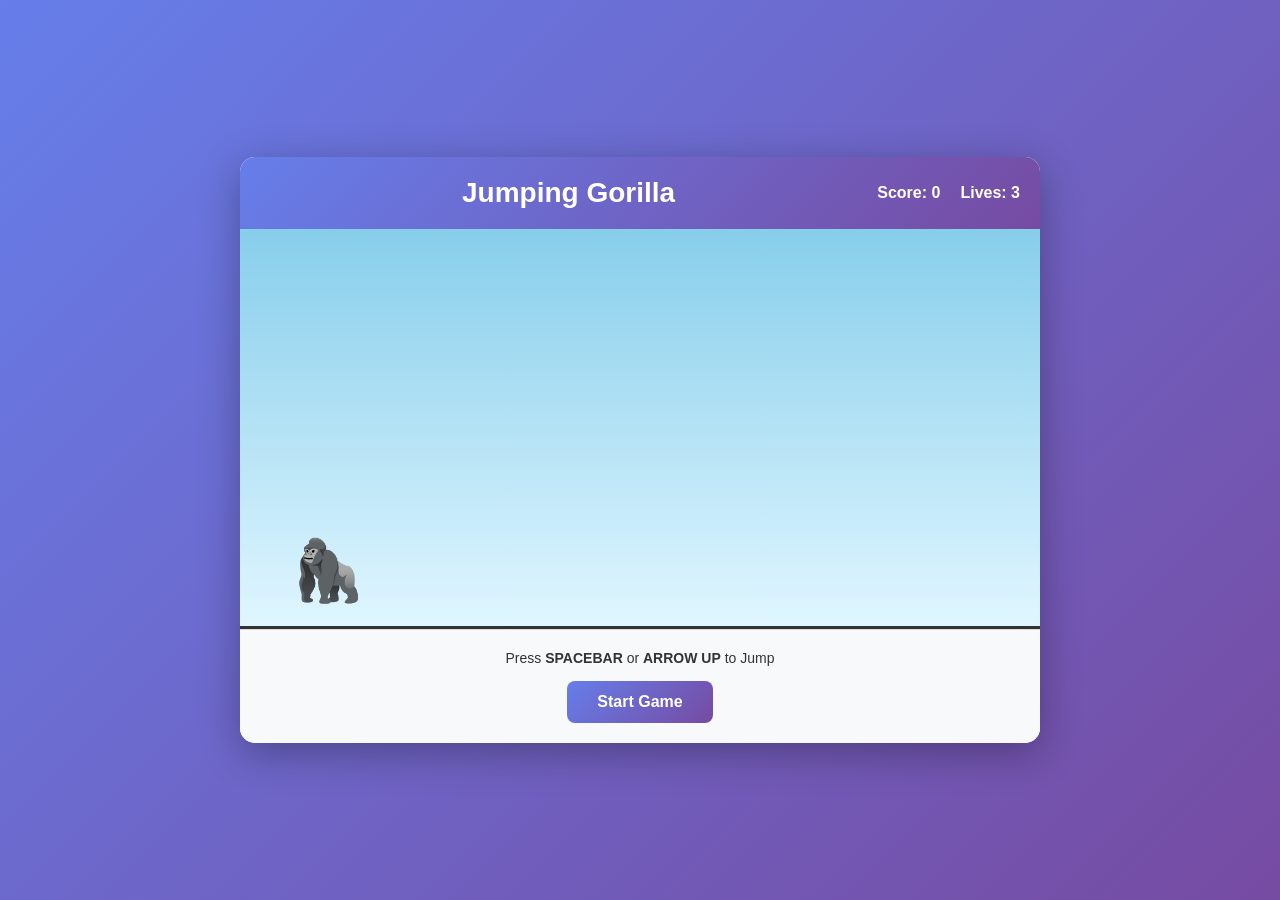
<file: GorillaJump.html>
<!DOCTYPE html>
<html lang="en">
<head>
    <meta charset="UTF-8">
    <meta name="viewport" content="width=device-width, initial-scale=1.0">
    <title>Jumping Gorilla Game</title>
    <link rel="stylesheet" href="gorilla-jump.css">
</head>
<body>
    <div class="game-container">
        <div class="game-header">
            <h1>Jumping Gorilla</h1>
            <div class="score-board">
                <p>Score: <span id="score">0</span></p>
                <p>Lives: <span id="lives">3</span></p>
            </div>
        </div>

        <div class="game-area" id="gameArea">
            <div class="gorilla" id="gorilla">🦍</div>
        </div>

        <div class="game-controls">
            <p>Press <strong>SPACEBAR</strong> or <strong>ARROW UP</strong> to Jump</p>
            <button id="startBtn" class="btn-start">Start Game</button>
            <button id="restartBtn" class="btn-restart" style="display:none;">Restart Game</button>
        </div>

        <div id="gameOver" class="game-over-modal" style="display:none;">
            <div class="modal-content">
                <h2>Game Over!</h2>
                <p>Final Score: <span id="finalScore">0</span></p>
                <button id="playAgain" class="btn-play-again">Play Again</button>
            </div>
        </div>
    </div>

    <script>
        const gameArea = document.getElementById('gameArea');
        const gorilla = document.getElementById('gorilla');
        const scoreDisplay = document.getElementById('score');
        const livesDisplay = document.getElementById('lives');
        const startBtn = document.getElementById('startBtn');
        const restartBtn = document.getElementById('restartBtn');
        const gameOverModal = document.getElementById('gameOver');
        const finalScoreDisplay = document.getElementById('finalScore');
        const playAgainBtn = document.getElementById('playAgain');

        let score = 0;
        let lives = 3;
        let isJumping = false;
        let gameActive = false;
        let velocityY = 0;
        const gravity = 0.5;
        const jumpStrength = -12;
        let gorillaPosY = gameArea.clientHeight - 80;

        // Game dimensions
        const gameWidth = gameArea.clientWidth;
        const gameHeight = gameArea.clientHeight;
        const gorillaSize = 60;

        // Initialize game
        startBtn.addEventListener('click', startGame);
        playAgainBtn.addEventListener('click', startGame);
        document.addEventListener('keydown', handleKeyPress);

        function startGame() {
            score = 0;
            lives = 3;
            isJumping = false;
            gameActive = true;
            velocityY = 0;
            gorillaPosY = gameArea.clientHeight - 80;
            
            scoreDisplay.textContent = score;
            livesDisplay.textContent = lives;
            gameOverModal.style.display = 'none';
            startBtn.style.display = 'none';
            restartBtn.style.display = 'inline-block';
            
            // Clear obstacles
            document.querySelectorAll('.obstacle').forEach(obs => obs.remove());
            document.querySelectorAll('.coin').forEach(coin => coin.remove());
            
            updateGorilla();
            spawnObstacles();
            gameLoop();
        }

        function handleKeyPress(e) {
            if ((e.code === 'Space' || e.code === 'ArrowUp') && gameActive && !isJumping) {
                velocityY = jumpStrength;
                isJumping = true;
            }
        }

        function gameLoop() {
            if (!gameActive) return;

            // Apply gravity
            velocityY += gravity;
            gorillaPosY += velocityY;

            // Ground collision
            if (gorillaPosY >= gameArea.clientHeight - 80) {
                gorillaPosY = gameArea.clientHeight - 80;
                velocityY = 0;
                isJumping = false;
            }

            // Ceiling collision
            if (gorillaPosY <= 0) {
                gorillaPosY = 0;
                velocityY = 0;
            }

            updateGorilla();
            checkCollisions();

            requestAnimationFrame(gameLoop);
        }

        function updateGorilla() {
            gorilla.style.top = gorillaPosY + 'px';
        }

        function spawnObstacles() {
            const spawnInterval = setInterval(() => {
                if (!gameActive) {
                    clearInterval(spawnInterval);
                    return;
                }

                // Randomly spawn obstacles or coins
                if (Math.random() > 0.3) {
                    createObstacle();
                } else {
                    createCoin();
                }
            }, 1500);
        }

        function createObstacle() {
            const obstacle = document.createElement('div');
            obstacle.className = 'obstacle';
            obstacle.style.left = gameWidth - 50 + 'px';
            obstacle.style.top = Math.random() * (gameHeight - 100) + 'px';
            gameArea.appendChild(obstacle);

            let obstacleX = gameWidth - 50;
            const moveInterval = setInterval(() => {
                obstacleX -= 5;
                obstacle.style.left = obstacleX + 'px';

                if (obstacleX < -50) {
                    clearInterval(moveInterval);
                    obstacle.remove();
                }
            }, 20);
        }

        function createCoin() {
            const coin = document.createElement('div');
            coin.className = 'coin';
            coin.style.left = gameWidth - 30 + 'px';
            coin.style.top = Math.random() * (gameHeight - 100) + 'px';
            gameArea.appendChild(coin);

            let coinX = gameWidth - 30;
            const moveInterval = setInterval(() => {
                coinX -= 5;
                coin.style.left = coinX + 'px';

                if (coinX < -30) {
                    clearInterval(moveInterval);
                    coin.remove();
                }
            }, 20);
        }

        function checkCollisions() {
            const gorillas = document.querySelectorAll('.gorilla');
            const obstacles = document.querySelectorAll('.obstacle');
            const coins = document.querySelectorAll('.coin');

            gorillas.forEach(g => {
                const gRect = g.getBoundingClientRect();

                obstacles.forEach(obs => {
                    const obsRect = obs.getBoundingClientRect();
                    if (isColliding(gRect, obsRect)) {
                        lives--;
                        livesDisplay.textContent = lives;
                        obs.remove();
                        if (lives <= 0) {
                            endGame();
                        }
                    }
                });

                coins.forEach(coin => {
                    const coinRect = coin.getBoundingClientRect();
                    if (isColliding(gRect, coinRect)) {
                        score += 10;
                        scoreDisplay.textContent = score;
                        coin.remove();
                    }
                });
            });
        }

        function isColliding(rect1, rect2) {
            return !(rect1.right < rect2.left ||
                     rect1.left > rect2.right ||
                     rect1.bottom < rect2.top ||
                     rect1.top > rect2.bottom);
        }

        function endGame() {
            gameActive = false;
            finalScoreDisplay.textContent = score;
            gameOverModal.style.display = 'flex';
            restartBtn.style.display = 'none';
            startBtn.style.display = 'inline-block';
            startBtn.textContent = 'Start New Game';
        }
    </script>
</body>

</html>
</file>
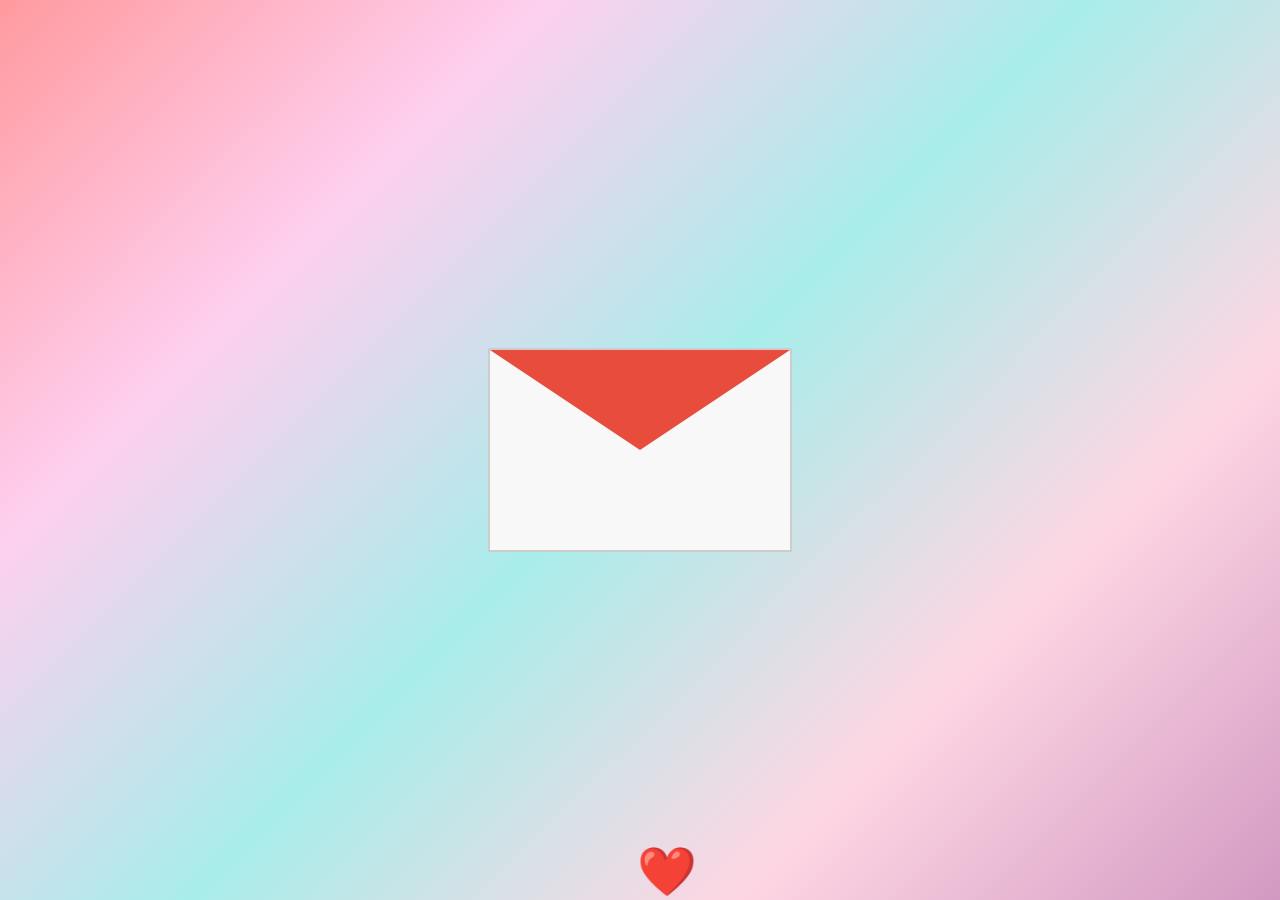
<file: Love letter.html>
<!DOCTYPE html>
<html lang="en">
<head>
    <meta charset="UTF-8">
    <meta name="viewport" content="width=device-width, initial-scale=1.0">
    <title>Love Letter</title>
    <link rel="stylesheet" href="love-letter.css">
</head>
<body>
    <div class="envelope" id="envelope">
        <div class="letter">
            My Dearest GF,<br><br>
            From the moment I met you, my world has been filled with light and joy. Your smile brightens my darkest days, and your laughter is the sweetest melody I've ever heard. Every time I think of you, my heart races, and I feel an overwhelming sense of peace and happiness.<br><br>
            You are my everything – my love, my inspiration, my best friend. I cherish every moment we spend together, and I look forward to a lifetime of adventures by your side. Your kindness, your strength, and your beauty both inside and out make you the most amazing person I know.<br><br>
            I love you more than words can express, and I promise to always be there for you, to support you, and to make you feel as loved as you make me feel.<br><br>
            Forever yours,<br>
            [Victor]
        </div>
    </div>

    <script>
        const envelope = document.getElementById('envelope');
        envelope.addEventListener('click', () => {
            envelope.classList.toggle('open');
        });

        // Floating hearts
        function createHeart() {
            const heart = document.createElement('div');
            heart.className = 'heart';
            const emoji = document.createElement('span');
            emoji.innerHTML = '❤️';
            emoji.className = 'heart-emoji';
            heart.appendChild(emoji);
            heart.style.left = Math.random() * 100 + 'vw';
            heart.style.animationDelay = Math.random() * 2 + 's';
            document.body.appendChild(heart);
            setTimeout(() => {
                heart.remove();
            }, 4000);
        }
        setInterval(createHeart, 800);
    </script>
</body>
</html>
</file>
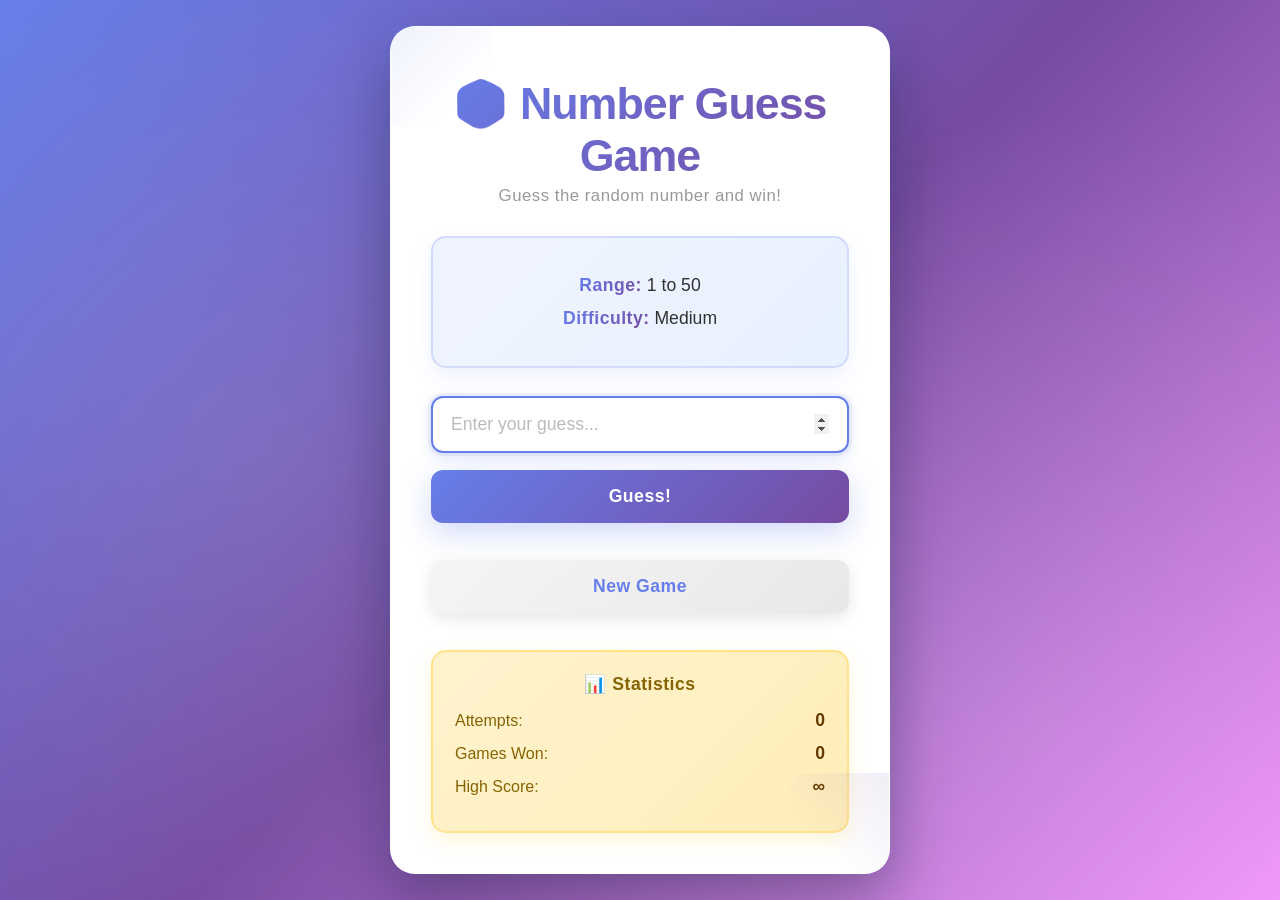
<file: RandomGame.html>
<!DOCTYPE html>
<html lang="en">
<head>
    <meta charset="UTF-8">
    <meta name="viewport" content="width=device-width, initial-scale=1.0">
    <title>Random Number Guess Game</title>
    <style>
        * {
            margin: 0;
            padding: 0;
            box-sizing: border-box;
        }

        body {
            font-family: 'Segoe UI', Tahoma, Geneva, Verdana, sans-serif;
            background: linear-gradient(135deg, #667eea 0%, #764ba2 50%, #f093fb 100%);
            background-attachment: fixed;
            display: flex;
            justify-content: center;
            align-items: center;
            min-height: 100vh;
            padding: 20px;
            overflow-x: hidden;
        }

        /* Animated background effect */
        body::before {
            content: '';
            position: fixed;
            top: 0;
            left: 0;
            width: 100%;
            height: 100%;
            background: radial-gradient(circle at 20% 50%, rgba(255, 255, 255, 0.1) 0%, transparent 50%),
                        radial-gradient(circle at 80% 80%, rgba(255, 255, 255, 0.1) 0%, transparent 50%);
            pointer-events: none;
            z-index: 1;
        }

        .container {
            background: white;
            border-radius: 25px;
            box-shadow: 0 25px 60px rgba(0, 0, 0, 0.3),
                        0 0 40px rgba(102, 126, 234, 0.2);
            padding: 50px 40px 40px 40px;
            max-width: 500px;
            text-align: center;
            animation: slideIn 0.6s cubic-bezier(0.34, 1.56, 0.64, 1);
            position: relative;
            z-index: 2;
            border: 1px solid rgba(255, 255, 255, 0.5);
            backdrop-filter: blur(10px);
        }

        /* Decorative corner elements */
        .container::before {
            content: '';
            position: absolute;
            top: 0;
            left: 0;
            width: 100px;
            height: 100px;
            background: linear-gradient(135deg, #667eea 0%, transparent 70%);
            border-radius: 0 0 20px 0;
            opacity: 0.1;
        }

        .container::after {
            content: '';
            position: absolute;
            bottom: 0;
            right: 0;
            width: 100px;
            height: 100px;
            background: linear-gradient(225deg, #764ba2 0%, transparent 70%);
            border-radius: 20px 0 0 0;
            opacity: 0.1;
        }

        @keyframes slideIn {
            from {
                opacity: 0;
                transform: translateY(-50px) scale(0.9);
            }
            to {
                opacity: 1;
                transform: translateY(0) scale(1);
            }
        }

        h1 {
            background: linear-gradient(135deg, #667eea 0%, #764ba2 100%);
            -webkit-background-clip: text;
            -webkit-text-fill-color: transparent;
            background-clip: text;
            margin-bottom: 5px;
            font-size: 2.8em;
            font-weight: 800;
            letter-spacing: -1px;
            animation: glow 2s ease-in-out infinite;
        }

        @keyframes glow {
            0%, 100% { text-shadow: 0 0 20px rgba(102, 126, 234, 0.3); }
            50% { text-shadow: 0 0 30px rgba(102, 126, 234, 0.5); }
        }

        .subtitle {
            color: #999;
            margin-bottom: 30px;
            font-size: 1.05rem;
            font-weight: 500;
            letter-spacing: 0.5px;
        }

        .game-info {
            background: linear-gradient(135deg, #f0f4ff 0%, #e8f1ff 100%);
            padding: 25px;
            border-radius: 15px;
            margin-bottom: 30px;
            border-left: 5px solid #667eea;
            border: 2px solid rgba(102, 126, 234, 0.2);
            box-shadow: 0 8px 20px rgba(102, 126, 234, 0.1);
            transition: all 0.3s ease;
            animation: fadeInUp 0.6s ease 0.1s both;
        }

        .game-info:hover {
            transform: translateY(-5px);
            box-shadow: 0 12px 30px rgba(102, 126, 234, 0.15);
        }

        @keyframes fadeInUp {
            from {
                opacity: 0;
                transform: translateY(20px);
            }
            to {
                opacity: 1;
                transform: translateY(0);
            }
        }

        .info-item {
            margin: 12px 0;
            font-size: 1.1em;
            color: #333;
            font-weight: 500;
        }

        .info-label {
            background: linear-gradient(135deg, #667eea 0%, #764ba2 100%);
            -webkit-background-clip: text;
            -webkit-text-fill-color: transparent;
            background-clip: text;
            font-weight: 700;
            letter-spacing: 0.5px;
        }

        .input-group {
            margin-bottom: 25px;
            animation: fadeInUp 0.6s ease 0.2s both;
        }

        input {
            width: 100%;
            padding: 16px 18px;
            font-size: 1.1em;
            border: 2px solid #e0e0e0;
            border-radius: 12px;
            transition: all 0.3s ease;
            margin-bottom: 15px;
            background: #f9f9f9;
            color: #333;
            font-weight: 500;
            box-shadow: 0 4px 10px rgba(0, 0, 0, 0.05);
        }

        input:focus {
            outline: none;
            border-color: #667eea;
            background: white;
            box-shadow: 0 0 0 3px rgba(102, 126, 234, 0.1),
                        0 4px 15px rgba(102, 126, 234, 0.2);
            transform: translateY(-2px);
        }

        input::placeholder {
            color: #bbb;
            font-weight: 400;
        }

        button {
            width: 100%;
            padding: 16px 20px;
            font-size: 1.1em;
            font-weight: 700;
            border: none;
            border-radius: 12px;
            cursor: pointer;
            transition: all 0.3s cubic-bezier(0.34, 1.56, 0.64, 1);
            margin-bottom: 12px;
            letter-spacing: 0.5px;
            position: relative;
            overflow: hidden;
        }

        button::before {
            content: '';
            position: absolute;
            top: 50%;
            left: 50%;
            width: 0;
            height: 0;
            border-radius: 50%;
            background: rgba(255, 255, 255, 0.3);
            transform: translate(-50%, -50%);
            transition: width 0.6s, height 0.6s;
        }

        button:active::before {
            width: 300px;
            height: 300px;
        }

        .btn-guess {
            background: linear-gradient(135deg, #667eea 0%, #764ba2 100%);
            color: white;
            box-shadow: 0 10px 30px rgba(102, 126, 234, 0.3);
            animation: fadeInUp 0.6s ease 0.3s both;
        }

        .btn-guess:hover {
            transform: translateY(-3px);
            box-shadow: 0 15px 40px rgba(102, 126, 234, 0.4);
        }

        .btn-guess:active {
            transform: translateY(-1px);
        }

        .btn-reset {
            background: linear-gradient(135deg, #f5f5f5 0%, #e8e8e8 100%);
            color: #667eea;
            font-weight: 700;
            box-shadow: 0 5px 15px rgba(0, 0, 0, 0.1);
            animation: fadeInUp 0.6s ease 0.4s both;
        }

        .btn-reset:hover {
            background: linear-gradient(135deg, #eeeeee 0%, #e0e0e0 100%);
            transform: translateY(-3px);
            box-shadow: 0 8px 20px rgba(0, 0, 0, 0.15);
        }

        .message {
            font-size: 1.15em;
            padding: 22px;
            border-radius: 12px;
            margin-bottom: 20px;
            min-height: 70px;
            display: flex;
            align-items: center;
            justify-content: center;
            font-weight: 600;
            border: 2px solid;
            box-shadow: 0 8px 20px rgba(0, 0, 0, 0.12);
            letter-spacing: 0.3px;
        }

        .message.correct {
            background: linear-gradient(135deg, #d4edda 0%, #c3e6cb 100%);
            color: #155724;
            border-color: #28a745;
            animation: bounce 0.6s cubic-bezier(0.34, 1.56, 0.64, 1);
            box-shadow: 0 8px 20px rgba(40, 167, 69, 0.2);
        }

        .message.incorrect {
            background: linear-gradient(135deg, #f8d7da 0%, #f5c6cb 100%);
            color: #721c24;
            border-color: #f5c6cb;
            animation: shake 0.4s;
            box-shadow: 0 8px 20px rgba(220, 53, 69, 0.2);
        }

        .message.info {
            background: linear-gradient(135deg, #d1ecf1 0%, #bee5eb 100%);
            color: #0c5460;
            border-color: #bee5eb;
            animation: fadeInDown 0.4s ease;
            box-shadow: 0 8px 20px rgba(23, 162, 184, 0.15);
        }

        @keyframes bounce {
            0%, 100% { transform: translateY(0) scale(1); }
            25% { transform: translateY(-8px) scale(1.02); }
            50% { transform: translateY(0) scale(1); }
        }

        @keyframes shake {
            0%, 100% { transform: translateX(0) rotate(0deg); }
            25% { transform: translateX(-10px) rotate(-1deg); }
            75% { transform: translateX(10px) rotate(1deg); }
        }

        @keyframes fadeInDown {
            from {
                opacity: 0;
                transform: translateY(-10px);
            }
            to {
                opacity: 1;
                transform: translateY(0);
            }
        }

        .stats {
            background: linear-gradient(135deg, #fff3cd 0%, #ffeeba 100%);
            padding: 22px;
            border-radius: 15px;
            margin-top: 25px;
            border: 2px solid rgba(255, 193, 7, 0.3);
            box-shadow: 0 8px 20px rgba(255, 193, 7, 0.15);
            animation: fadeInUp 0.6s ease 0.5s both;
            transition: all 0.3s ease;
        }

        .stats:hover {
            transform: translateY(-3px);
            box-shadow: 0 12px 25px rgba(255, 193, 7, 0.2);
        }

        .stats-title {
            color: #856404;
            font-weight: 800;
            margin-bottom: 15px;
            font-size: 1.1em;
            letter-spacing: 0.5px;
        }

        .stat-row {
            color: #856404;
            margin: 12px 0;
            font-weight: 500;
            display: flex;
            justify-content: space-between;
            align-items: center;
        }

        .stat-row strong {
            font-weight: 800;
            color: #663c00;
            font-size: 1.1em;
        }

        /* Responsive Design */
        @media (max-width: 600px) {
            .container {
                padding: 35px 25px 25px 25px;
                margin: 0 15px;
            }

            h1 {
                font-size: 2rem;
            }

            .subtitle {
                font-size: 0.95rem;
            }

            button, input {
                font-size: 1em;
                padding: 14px 16px;
            }

            .message {
                font-size: 1em;
                padding: 18px;
                min-height: 60px;
            }
        }
    </style>
</head>
<body>
    <div class="container">
        <h1>🎲 Number Guess Game</h1>
        <p class="subtitle">Guess the random number and win!</p>

        <div id="messageBox" class="message info" style="display: none;"></div>

        <div class="game-info">
            <div class="info-item">
                <span class="info-label">Range:</span> 1 to <span id="maxNumber">100</span>
            </div>
            <div class="info-item">
                <span class="info-label">Difficulty:</span> <span id="difficultyLevel">Easy</span>
            </div>
        </div>

        <div class="input-group">
            <input type="number" id="guessInput" placeholder="Enter your guess..." min="1">
            <button class="btn-guess" onclick="makeGuess()">Guess!</button>
        </div>

        <button class="btn-reset" onclick="resetGame()">New Game</button>

        <div class="stats">
            <div class="stats-title">📊 Statistics</div>
            <div class="stat-row">Attempts: <strong id="attempts">0</strong></div>
            <div class="stat-row">Games Won: <strong id="gamesWon">0</strong></div>
            <div class="stat-row">High Score: <strong id="highScore">∞</strong></div>
        </div>
    </div>

    <script>
        let secretNumber;
        let attempts = 0;
        let gamesWon = 0;
        let highScore = Infinity;
        let maxNumber = 100;
        let gameWon = false;

        const difficulties = {
            easy: 100,
            medium: 50,
            hard: 20
        };

        function getRandomDifficulty() {
            const keys = Object.keys(difficulties);
            const randomDifficulty = keys[Math.floor(Math.random() * keys.length)];
            return randomDifficulty;
        }

        function startNewGame() {
            const difficulty = getRandomDifficulty();
            maxNumber = difficulties[difficulty];
            secretNumber = Math.floor(Math.random() * maxNumber) + 1;
            attempts = 0;
            gameWon = false;

            document.getElementById('maxNumber').textContent = maxNumber;
            document.getElementById('difficultyLevel').textContent = 
                difficulty.charAt(0).toUpperCase() + difficulty.slice(1);
            document.getElementById('attempts').textContent = attempts;
            document.getElementById('guessInput').value = '';
            document.getElementById('messageBox').style.display = 'none';
            document.getElementById('guessInput').focus();
        }

        function makeGuess() {
            const guess = parseInt(document.getElementById('guessInput').value);
            const messageBox = document.getElementById('messageBox');

            if (isNaN(guess) || guess < 1 || guess > maxNumber) {
                showMessage(`Please enter a number between 1 and ${maxNumber}!`, 'info');
                return;
            }

            attempts++;
            const attemptsDisplay = document.getElementById('attempts');
            attemptsDisplay.textContent = attempts;

            if (guess === secretNumber) {
                gamesWon++;
                gameWon = true;
                if (attempts < highScore) {
                    highScore = attempts;
                    document.getElementById('highScore').textContent = highScore;
                }
                document.getElementById('gamesWon').textContent = gamesWon;
                showMessage(`🎉 Correct! It took ${attempts} attempt${attempts > 1 ? 's' : ''}! Press "New Game" to play again!`, 'correct');
                document.getElementById('guessInput').disabled = true;
            } else if (guess < secretNumber) {
                showMessage(`📈 Too low! Try a higher number.`, 'incorrect');
            } else {
                showMessage(`📉 Too high! Try a lower number.`, 'incorrect');
            }

            document.getElementById('guessInput').value = '';
            if (!gameWon) document.getElementById('guessInput').focus();
        }

        function showMessage(text, type) {
            const messageBox = document.getElementById('messageBox');
            messageBox.textContent = text;
            messageBox.className = `message ${type}`;
            messageBox.style.display = 'flex';
        }

        function resetGame() {
            document.getElementById('guessInput').disabled = false;
            startNewGame();
        }

        // Event listener for Enter key
        document.getElementById('guessInput').addEventListener('keypress', function(event) {
            if (event.key === 'Enter' && !gameWon) {
                makeGuess();
            }
        });

        // Start the first game
        startNewGame();
    </script>
</body>
</html>
</file>
<file: gorilla-jump.css>
* {
    margin: 0;
    padding: 0;
    box-sizing: border-box;
}

body {
    font-family: 'Arial', sans-serif;
    background: linear-gradient(135deg, #667eea 0%, #764ba2 100%);
    display: flex;
    justify-content: center;
    align-items: center;
    min-height: 100vh;
    padding: 20px;
}

.game-container {
    background: white;
    border-radius: 15px;
    box-shadow: 0 10px 40px rgba(0, 0, 0, 0.3);
    overflow: hidden;
    max-width: 800px;
    width: 100%;
}

.game-header {
    background: linear-gradient(135deg, #667eea 0%, #764ba2 100%);
    color: white;
    padding: 20px;
    text-align: center;
    display: flex;
    justify-content: space-between;
    align-items: center;
}

.game-header h1 {
    font-size: 28px;
    flex: 1;
}

.score-board {
    display: flex;
    gap: 20px;
    font-weight: bold;
    font-size: 16px;
}

.score-board p {
    margin: 0;
}

.game-area {
    width: 100%;
    height: 400px;
    background: linear-gradient(180deg, #87ceeb 0%, #e0f6ff 100%);
    position: relative;
    overflow: hidden;
    border-bottom: 3px solid #333;
}

.gorilla {
    position: absolute;
    font-size: 60px;
    bottom: 20px;
    left: 50px;
    user-select: none;
    transition: filter 0.1s;
}

.obstacle {
    position: absolute;
    width: 40px;
    height: 40px;
    background: #ff6b6b;
    border-radius: 50%;
    box-shadow: 0 4px 8px rgba(0, 0, 0, 0.2);
}

.coin {
    position: absolute;
    width: 30px;
    height: 30px;
    background: #ffd700;
    border-radius: 50%;
    font-size: 24px;
    display: flex;
    justify-content: center;
    align-items: center;
    box-shadow: 0 4px 8px rgba(0, 0, 0, 0.2);
    animation: spin 1s linear infinite;
}

@keyframes spin {
    0% { transform: rotate(0deg); }
    100% { transform: rotate(360deg); }
}

.game-controls {
    background: #f8f9fa;
    padding: 20px;
    text-align: center;
    border-top: 1px solid #ddd;
}

.game-controls p {
    margin-bottom: 15px;
    color: #333;
    font-size: 14px;
}

.btn-start,
.btn-restart,
.btn-play-again {
    background: linear-gradient(135deg, #667eea 0%, #764ba2 100%);
    color: white;
    border: none;
    padding: 12px 30px;
    font-size: 16px;
    font-weight: bold;
    border-radius: 8px;
    cursor: pointer;
    transition: transform 0.2s, box-shadow 0.2s;
    margin: 0 5px;
}

.btn-start:hover,
.btn-restart:hover,
.btn-play-again:hover {
    transform: translateY(-2px);
    box-shadow: 0 6px 15px rgba(0, 0, 0, 0.2);
}

.btn-start:active,
.btn-restart:active,
.btn-play-again:active {
    transform: translateY(0);
}

.game-over-modal {
    position: fixed;
    top: 0;
    left: 0;
    width: 100%;
    height: 100%;
    background: rgba(0, 0, 0, 0.7);
    display: flex;
    justify-content: center;
    align-items: center;
    z-index: 1000;
}

.modal-content {
    background: white;
    padding: 40px;
    border-radius: 15px;
    text-align: center;
    box-shadow: 0 10px 40px rgba(0, 0, 0, 0.3);
    animation: slideIn 0.3s ease;
}

@keyframes slideIn {
    from {
        transform: translateY(-50px);
        opacity: 0;
    }
    to {
        transform: translateY(0);
        opacity: 1;
    }
}

.modal-content h2 {
    font-size: 32px;
    color: #667eea;
    margin-bottom: 20px;
}

.modal-content p {
    font-size: 20px;
    color: #333;
    margin-bottom: 30px;
    font-weight: bold;
}

.btn-play-again {
    padding: 15px 40px;
    font-size: 18px;
}

@media (max-width: 600px) {
    .game-area {
        height: 300px;
    }

    .game-header {
        flex-direction: column;
        gap: 15px;
    }

    .game-header h1 {
        font-size: 24px;
    }

    .score-board {
        justify-content: center;
    }

    .gorilla {
        font-size: 50px;
    }
}
</file>
<file: love-letter.css>
body {
    font-family: 'Arial', sans-serif;
    background: linear-gradient(135deg, #ff9a9e 0%, #fecfef 25%, #a8edea 50%, #fed6e3 75%, #d299c2 100%);
    margin: 0;
    padding: 0;
    display: flex;
    justify-content: center;
    align-items: center;
    height: 100vh;
    overflow: hidden;
    perspective: 1000px;
}
.envelope {
    width: 300px;
    height: 200px;
    background: #f8f8f8;
    border: 2px solid #ccc;
    position: relative;
    cursor: pointer;
    transition: transform 0.5s;
    transform-style: preserve-3d;
}
.envelope::before {
    content: '';
    position: absolute;
    top: 0;
    left: 0;
    width: 100%;
    height: 50%;
    background: #e74c3c;
    clip-path: polygon(0 0, 100% 0, 50% 100%);
    transition: transform 1s ease-in-out;
    transform-origin: 50% 100%;
}
.envelope.open::before {
    transform: rotateX(180deg);
}
.letter {
    position: absolute;
    top: 50%;
    left: 50%;
    transform: translate(-50%, -50%);
    width: 250px;
    height: 250px;
    background: linear-gradient(145deg, #fdfdfd 0%, #f9f9f9 100%);
    border: 1px solid #e0e0e0;
    border-radius: 5px;
    padding: 15px;
    box-shadow: 0 4px 12px rgba(0,0,0,0.15), inset 0 1px 2px rgba(255,255,255,0.8);
    opacity: 0;
    visibility: hidden;
    transition: opacity 0.5s, visibility 0.5s;
    text-align: left;
    font-size: 12px;
    line-height: 1.4;
    overflow-y: auto;
    text-shadow: 1px 1px 2px rgba(0,0,0,0.1);
}
.letter::before {
    content: '';
    position: absolute;
    top: 30%;
    left: 10px;
    right: 10px;
    height: 1px;
    background: linear-gradient(90deg, transparent 0%, #ddd 20%, #ddd 80%, transparent 100%);
    opacity: 0.5;
}
.letter::after {
    content: '';
    position: absolute;
    top: 60%;
    left: 10px;
    right: 10px;
    height: 1px;
    background: linear-gradient(90deg, transparent 0%, #ddd 30%, #ddd 70%, transparent 100%);
    opacity: 0.3;
}
.envelope.open .letter {
    opacity: 1;
    visibility: visible;
}
.heart {
    position: absolute;
    font-size: 48px;
    color: #e74c3c;
    animation: floatUp 4s linear infinite;
    bottom: 0;
    z-index: 10;
}
.heart-emoji {
    animation: beat 1s ease-in-out infinite alternate;
}
@keyframes floatUp {
    0% { transform: translateY(0); }
    100% { transform: translateY(-100vh); }
}
@keyframes beat {
    0% { transform: scale(1); }
    100% { transform: scale(1.2); }
}
</file>
